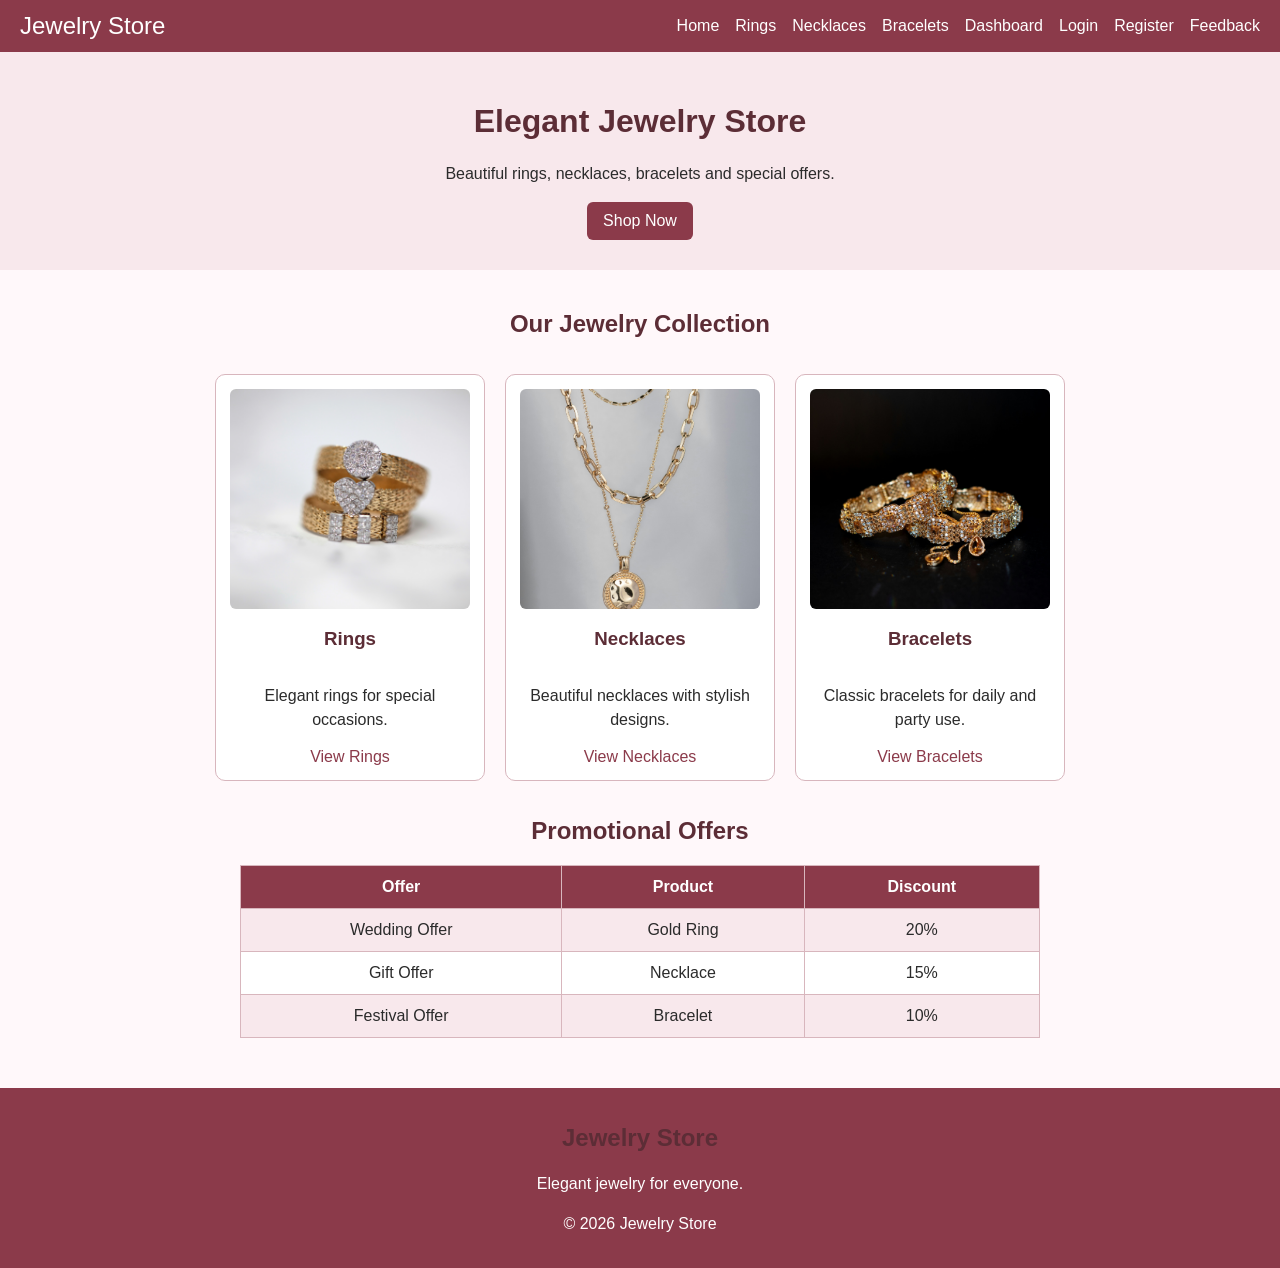
<file: index.html>
<!DOCTYPE html>
<html>
<head>
  <title>Jewelry Store</title>
  <meta name="viewport" content="width=device-width, initial-scale=1.0">
  <link rel="stylesheet" href="cssFile/globalStyles.css">
</head>

<body>

<nav>
  <a href="index.html">Jewelry Store</a>
  <ul>
    <li><a href="index.html">Home</a></li>
    <li><a href="pages/rings.html">Rings</a></li>
    <li><a href="pages/necklaces.html">Necklaces</a></li>
    <li><a href="pages/bracelets.html">Bracelets</a></li>
    <li><a href="pages/dashboard.html">Dashboard</a></li>
    <li><a href="pages/login.html">Login</a></li>
    <li><a href="pages/register.html">Register</a></li>
    <li><a href="pages/contact.html">Feedback</a></li>
  </ul>
</nav>

<div class="header">
  <h1>Elegant Jewelry Store</h1>
  <p>Beautiful rings, necklaces, bracelets and special offers.</p>
  <a class="link-button" href="pages/rings.html">Shop Now</a>
</div>

<div class="page">
  <h2>Our Jewelry Collection</h2>

  <div class="card-container">
    <div class="card">
      <img src="sources/ring1.jpg" alt="Ring">
      <h3>Rings</h3>
      <p>Elegant rings for special occasions.</p>
      <a href="pages/rings.html">View Rings</a>
    </div>

    <div class="card">
      <img src="sources/necklace1.jpg" alt="Necklace">
      <h3>Necklaces</h3>
      <p>Beautiful necklaces with stylish designs.</p>
      <a href="pages/necklaces.html">View Necklaces</a>
    </div>

    <div class="card">
      <img src="sources/bracelet1.jpg" alt="Bracelet">
      <h3>Bracelets</h3>
      <p>Classic bracelets for daily and party use.</p>
      <a href="pages/bracelets.html">View Bracelets</a>
    </div>
  </div>

  <h2>Promotional Offers</h2>

  <div class="table-container">
    <table style="min-width:300px; max-width:800px;">
      <thead>
        <tr>
          <th>Offer</th>
          <th>Product</th>
          <th>Discount</th>
        </tr>
      </thead>

      <tbody>
        <tr>
          <td>Wedding Offer</td>
          <td>Gold Ring</td>
          <td>20%</td>
        </tr>

        <tr>
          <td>Gift Offer</td>
          <td>Necklace</td>
          <td>15%</td>
        </tr>

        <tr>
          <td>Festival Offer</td>
          <td>Bracelet</td>
          <td>10%</td>
        </tr>
      </tbody>
    </table>
  </div>
</div>

<footer>
  <div class="footer-container">
    <div>
      <h2>Jewelry Store</h2>
      <p>Elegant jewelry for everyone.</p>
      <p>© 2026 Jewelry Store</p>
    </div>
  </div>
</footer>

<script src="jsFile/jsFunctions.js"></script>

</body>
</html>
</file>
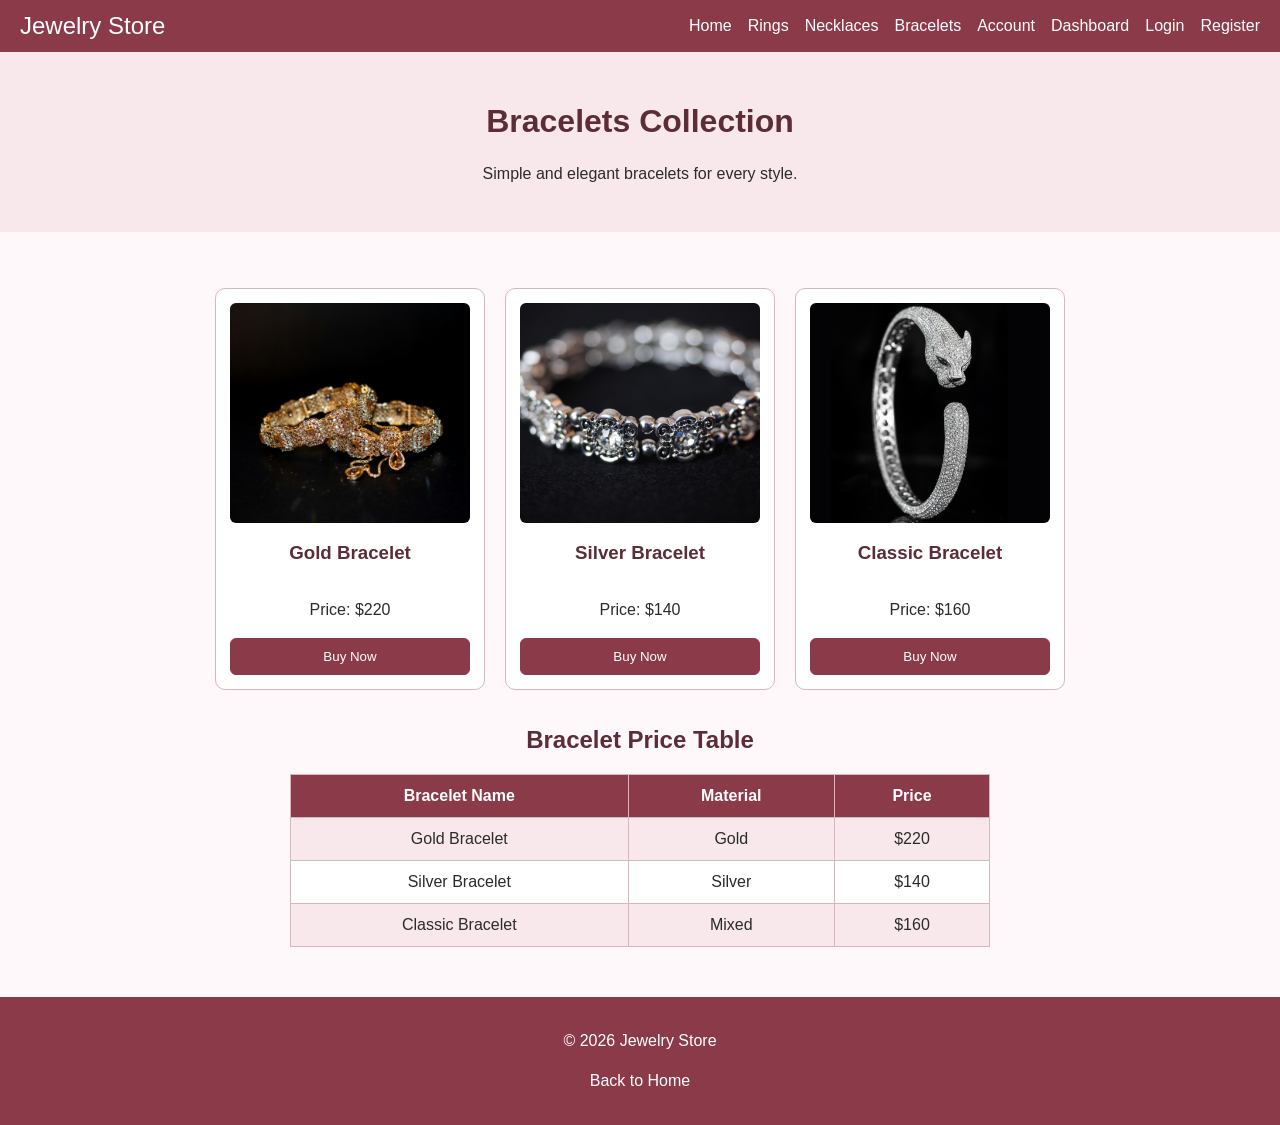
<file: pages/bracelets.html>
<!-- ADDED: bracelets.html -->
<!DOCTYPE html>
<html>
<head>
  <title>Bracelets</title>
  <meta name="viewport" content="width=device-width, initial-scale=1.0">
  <link rel="stylesheet" href="../cssFile/globalStyles.css">
</head>

<body>

<nav>
  <a href="../index.html">Jewelry Store</a>
  <ul>
    <li><a href="../index.html">Home</a></li>
    <li><a href="rings.html">Rings</a></li>
    <li><a href="necklaces.html">Necklaces</a></li>
    <li><a href="bracelets.html">Bracelets</a></li>
    <li><a href="contact.html">Account</a></li>
    <li><a href="dashboard.html">Dashboard</a></li>
<li><a href="login.html">Login</a></li>
<li><a href="register.html">Register</a></li>
  </ul>
</nav>

<div class="header">
  <h1>Bracelets Collection</h1>
  <p>Simple and elegant bracelets for every style.</p>
</div>

<div class="page">
  <div class="card-container">
    <div class="card">
     <img src="../sources/bracelet1.jpg" alt="Gold Bracelet">
      <h3>Gold Bracelet</h3>
      <p>Price: $220</p>
      <!-- CHANGED: JavaScript function added -->
<button class="primary-button medium-button" onclick="showMessage('Gold Bracelet')">Buy Now</button>
    </div>

    <div class="card">
      <img src="../sources/bracelet2.jpg" alt="Silver Bracelet">
      <h3>Silver Bracelet</h3>
      <p>Price: $140</p>
     <!-- CHANGED: JavaScript function added -->
<button class="primary-button medium-button" onclick="showMessage('Silver Bracelet')">Buy Now</button>
    </div>

    <div class="card">
      <img src="../sources/bracelet3.jpg" alt="Classic Bracelet">
      <h3>Classic Bracelet</h3>
      <p>Price: $160</p>
      <!-- CHANGED: JavaScript function added -->
<button class="primary-button medium-button" onclick="showMessage('Classic Bracelet')">Buy Now</button>
    </div>
  </div>

  <h2>Bracelet Price Table</h2>

  <div class="table-container">
    <table style="min-width:300px; max-width:700px;">
      <thead>
        <tr>
          <th>Bracelet Name</th>
          <th>Material</th>
          <th>Price</th>
        </tr>
      </thead>
      <tbody>
        <tr>
          <td>Gold Bracelet</td>
          <td>Gold</td>
          <td>$220</td>
        </tr>
        <tr>
          <td>Silver Bracelet</td>
          <td>Silver</td>
          <td>$140</td>
        </tr>
        <tr>
          <td>Classic Bracelet</td>
          <td>Mixed</td>
          <td>$160</td>
        </tr>
      </tbody>
    </table>
  </div>
</div>

<footer>
  <div class="footer-container">
    <div>
      <p>© 2026 Jewelry Store</p>
      <p><a href="../index.html">Back to Home</a></p>
    </div>
  </div>
</footer>
<!-- ADDED: JavaScript file linked -->
<script src="../jsFile/jsFunctions.js"></script>
</body>
</html>
</file>
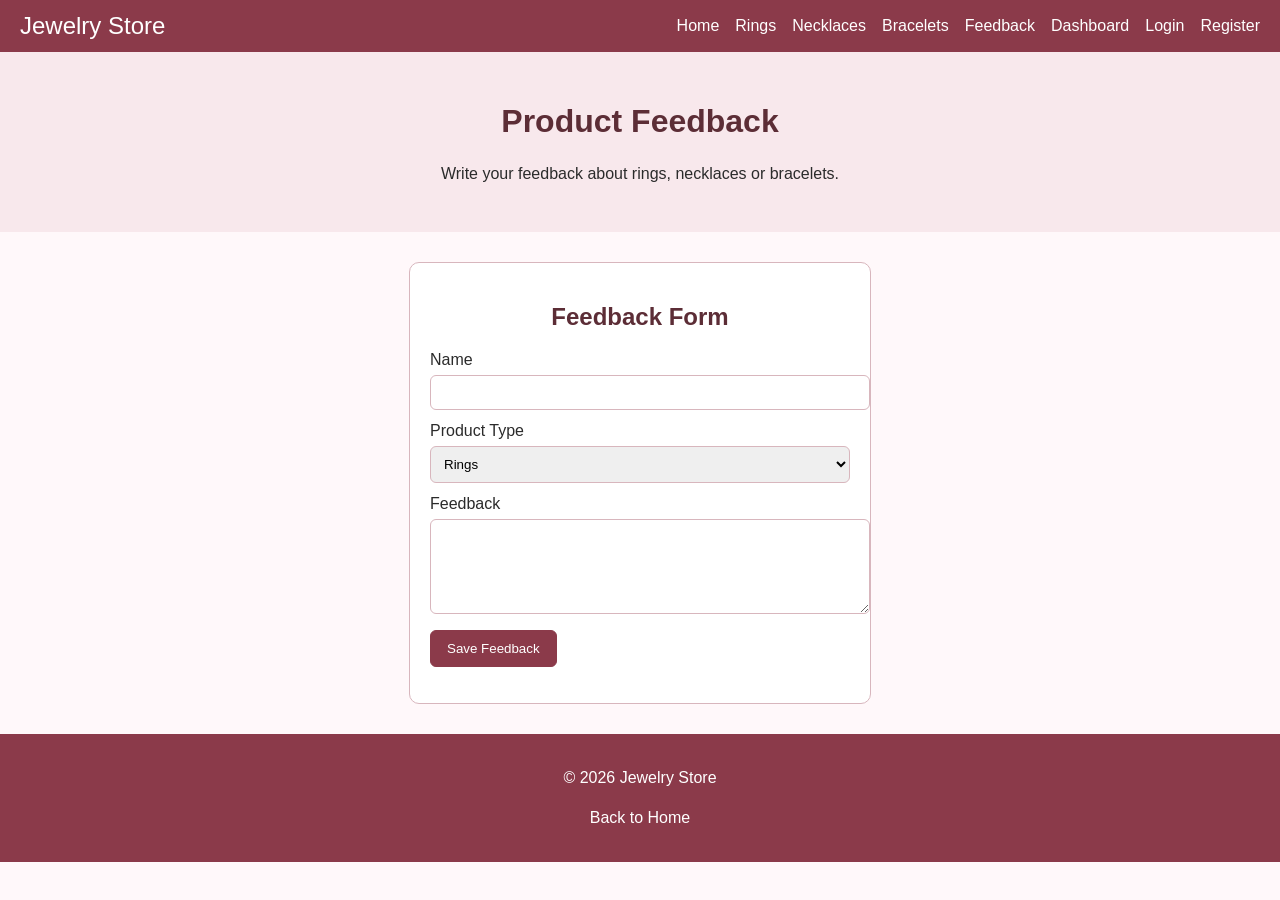
<file: pages/contact.html>
<!-- CHANGED: Account page now only takes product feedback -->
<!DOCTYPE html>
<html>
<head>
  <title>Feedback</title>
  <meta name="viewport" content="width=device-width, initial-scale=1.0">
  <link rel="stylesheet" href="../cssFile/globalStyles.css">
</head>

<body>

<nav>
  <a href="../index.html">Jewelry Store</a>
  <ul>
    <li><a href="../index.html">Home</a></li>
    <li><a href="rings.html">Rings</a></li>
    <li><a href="necklaces.html">Necklaces</a></li>
    <li><a href="bracelets.html">Bracelets</a></li>
    <li><a href="contact.html">Feedback</a></li>
    <li><a href="dashboard.html">Dashboard</a></li>
<li><a href="login.html">Login</a></li>
<li><a href="register.html">Register</a></li>
  </ul>
</nav>

<div class="header">
  <h1>Product Feedback</h1>
  <p>Write your feedback about rings, necklaces or bracelets.</p>
</div>

<div class="form-container">
  <h2>Feedback Form</h2>

  <form>
    <div>
      <label>Name</label>
      <input type="text" id="feedbackName">
    </div>

    <div>
      <label>Product Type</label>
      <select id="feedbackProduct">
        <option>Rings</option>
        <option>Necklaces</option>
        <option>Bracelets</option>
      </select>
    </div>

    <div>
      <label>Feedback</label>
      <textarea id="feedbackMessage" rows="5"></textarea>
    </div>

    <button type="button" class="primary-button medium-button" onclick="saveFeedback()">Save Feedback</button>
  </form>

  <p id="feedbackResult"></p>
</div>

<footer>
  <div class="footer-container">
    <div>
      <p>© 2026 Jewelry Store</p>
      <p><a href="../index.html">Back to Home</a></p>
    </div>
  </div>
</footer>

<!-- ADDED: JavaScript file linked -->
<script src="../jsFile/jsFunctions.js"></script>

</body>
</html>
</file>
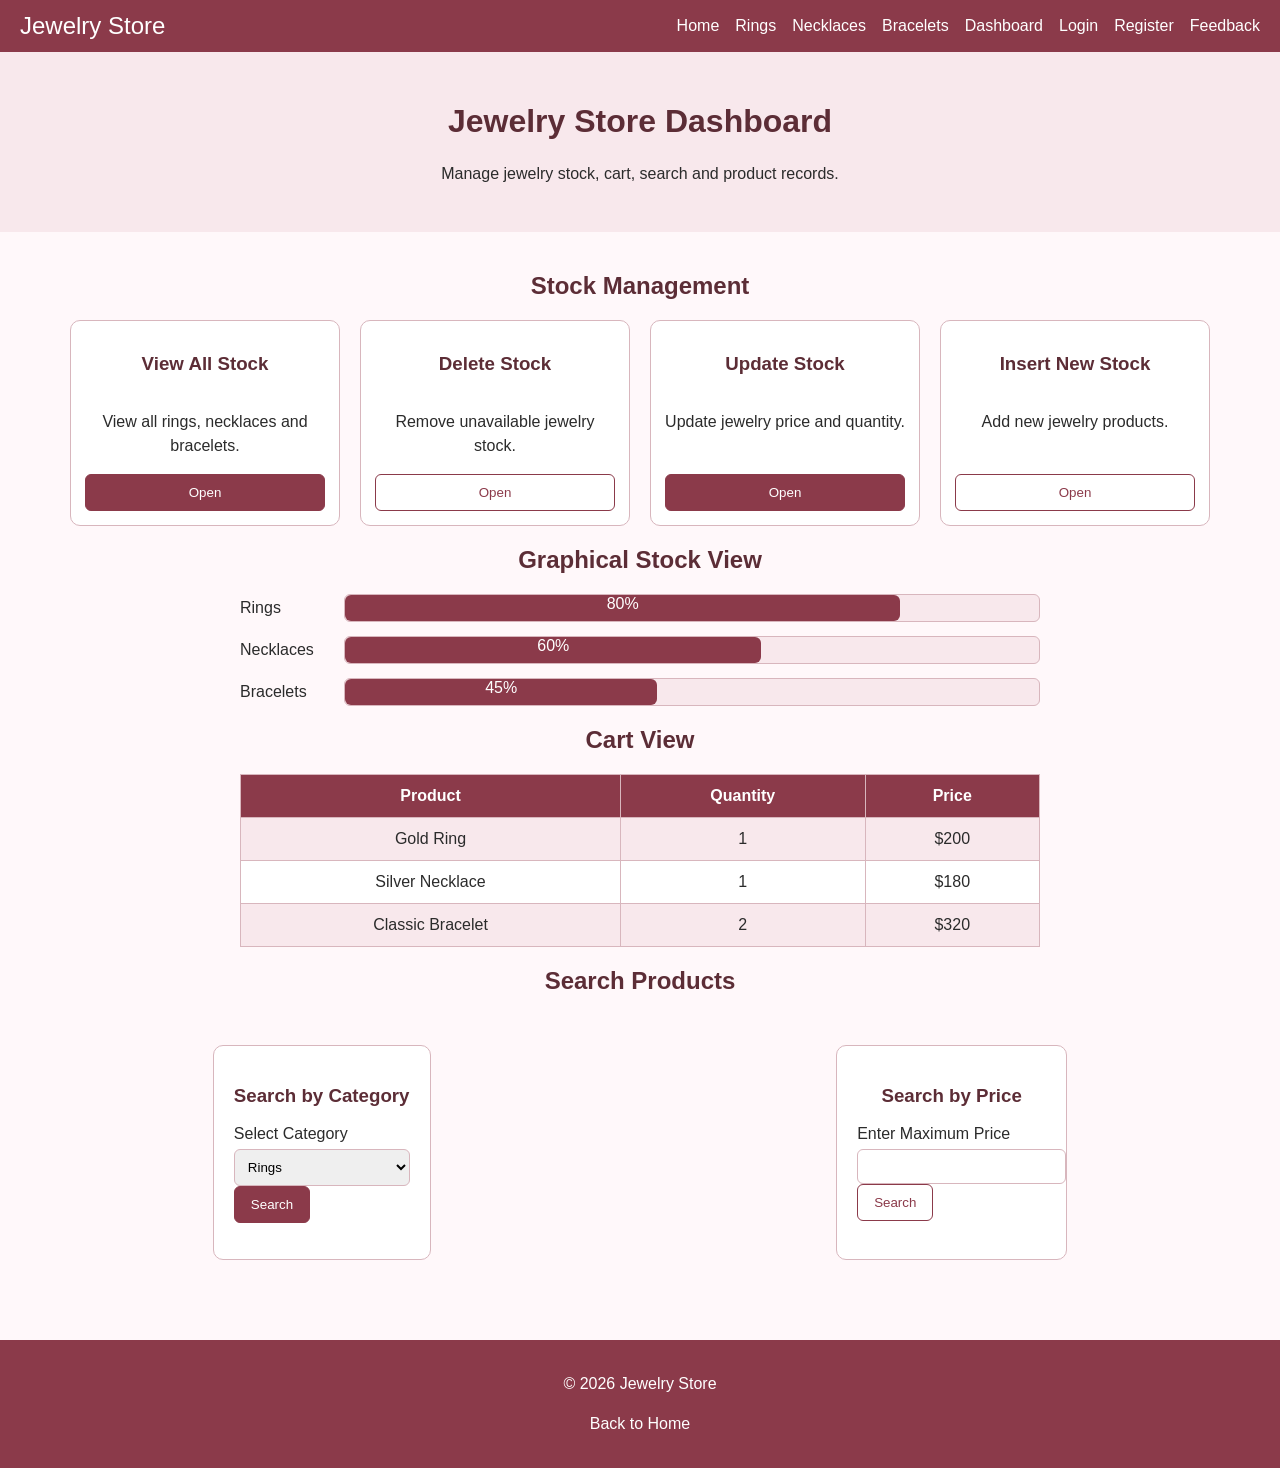
<file: pages/dashboard.html>
<!-- ADDED: Dashboard page -->
<!DOCTYPE html>
<html>
<head>
  <title>Dashboard</title>
  <meta name="viewport" content="width=device-width, initial-scale=1.0">
  <link rel="stylesheet" href="../cssFile/globalStyles.css">
</head>

<body>

<nav>
  <a href="../index.html">Jewelry Store</a>
  <ul>
    <li><a href="../index.html">Home</a></li>
    <li><a href="rings.html">Rings</a></li>
    <li><a href="necklaces.html">Necklaces</a></li>
    <li><a href="bracelets.html">Bracelets</a></li>
    <li><a href="dashboard.html">Dashboard</a></li>
    <li><a href="login.html">Login</a></li>
    <li><a href="register.html">Register</a></li>
    <li><a href="contact.html">Feedback</a></li>
  </ul>
</nav>

<div class="header">
  <h1>Jewelry Store Dashboard</h1>
  <p>Manage jewelry stock, cart, search and product records.</p>
</div>

<div class="page">
  <h2>Stock Management</h2>

  <div class="dashboard-actions">
    <div class="card">
      <h3>View All Stock</h3>
      <p>View all rings, necklaces and bracelets.</p>
      <button class="primary-button medium-button" onclick="showStockAction('View All Stock')">Open</button>
    </div>

    <div class="card">
      <h3>Delete Stock</h3>
      <p>Remove unavailable jewelry stock.</p>
      <button class="outline-button medium-button" onclick="showStockAction('Delete Stock')">Open</button>
    </div>

    <div class="card">
      <h3>Update Stock</h3>
      <p>Update jewelry price and quantity.</p>
      <button class="primary-button medium-button" onclick="showStockAction('Update Stock')">Open</button>
    </div>

    <div class="card">
      <h3>Insert New Stock</h3>
      <p>Add new jewelry products.</p>
      <button class="outline-button medium-button" onclick="showStockAction('Insert New Stock')">Open</button>
    </div>
  </div>
<!-- ADDED: dashboard action result -->
<p id="stockActionResult"></p>
  <h2>Graphical Stock View</h2>

  <div class="stock-graph">
    <div class="stock-row">
      <div class="stock-name">Rings</div>
      <div class="stock-line">
        <div class="stock-fill ring-stock">80%</div>
      </div>
    </div>

    <div class="stock-row">
      <div class="stock-name">Necklaces</div>
      <div class="stock-line">
        <div class="stock-fill necklace-stock">60%</div>
      </div>
    </div>

    <div class="stock-row">
      <div class="stock-name">Bracelets</div>
      <div class="stock-line">
        <div class="stock-fill bracelet-stock">45%</div>
      </div>
    </div>
  </div>

  <h2>Cart View</h2>

  <div class="table-container">
    <table style="min-width:300px; max-width:800px;">
      <thead>
        <tr>
          <th>Product</th>
          <th>Quantity</th>
          <th>Price</th>
        </tr>
      </thead>

      <tbody>
        <tr>
          <td>Gold Ring</td>
          <td>1</td>
          <td>$200</td>
        </tr>

        <tr>
          <td>Silver Necklace</td>
          <td>1</td>
          <td>$180</td>
        </tr>

        <tr>
          <td>Classic Bracelet</td>
          <td>2</td>
          <td>$320</td>
        </tr>
      </tbody>
    </table>
  </div>

  <h2>Search Products</h2>

  <div class="search-section">
    <div class="form-container">
      <h3>Search by Category</h3>

      <div>
        <label>Select Category</label>
        <select id="categorySearch">
          <option>Rings</option>
          <option>Necklaces</option>
          <option>Bracelets</option>
        </select>
      </div>

      <button class="primary-button medium-button" onclick="searchByCategory()">Search</button>
      <p id="categoryResult"></p>
    </div>

    <div class="form-container">
      <h3>Search by Price</h3>

      <div>
        <label>Enter Maximum Price</label>
        <input type="number" id="priceSearch">
      </div>

      <button class="outline-button medium-button" onclick="searchByPrice()">Search</button>
      <p id="priceResult"></p>
    </div>
  </div>
</div>

<footer>
  <div class="footer-container">
    <div>
      <p>© 2026 Jewelry Store</p>
      <p><a href="../index.html">Back to Home</a></p>
    </div>
  </div>
</footer>

<script src="../jsFile/jsFunctions.js"></script>

</body>
</html>
</file>
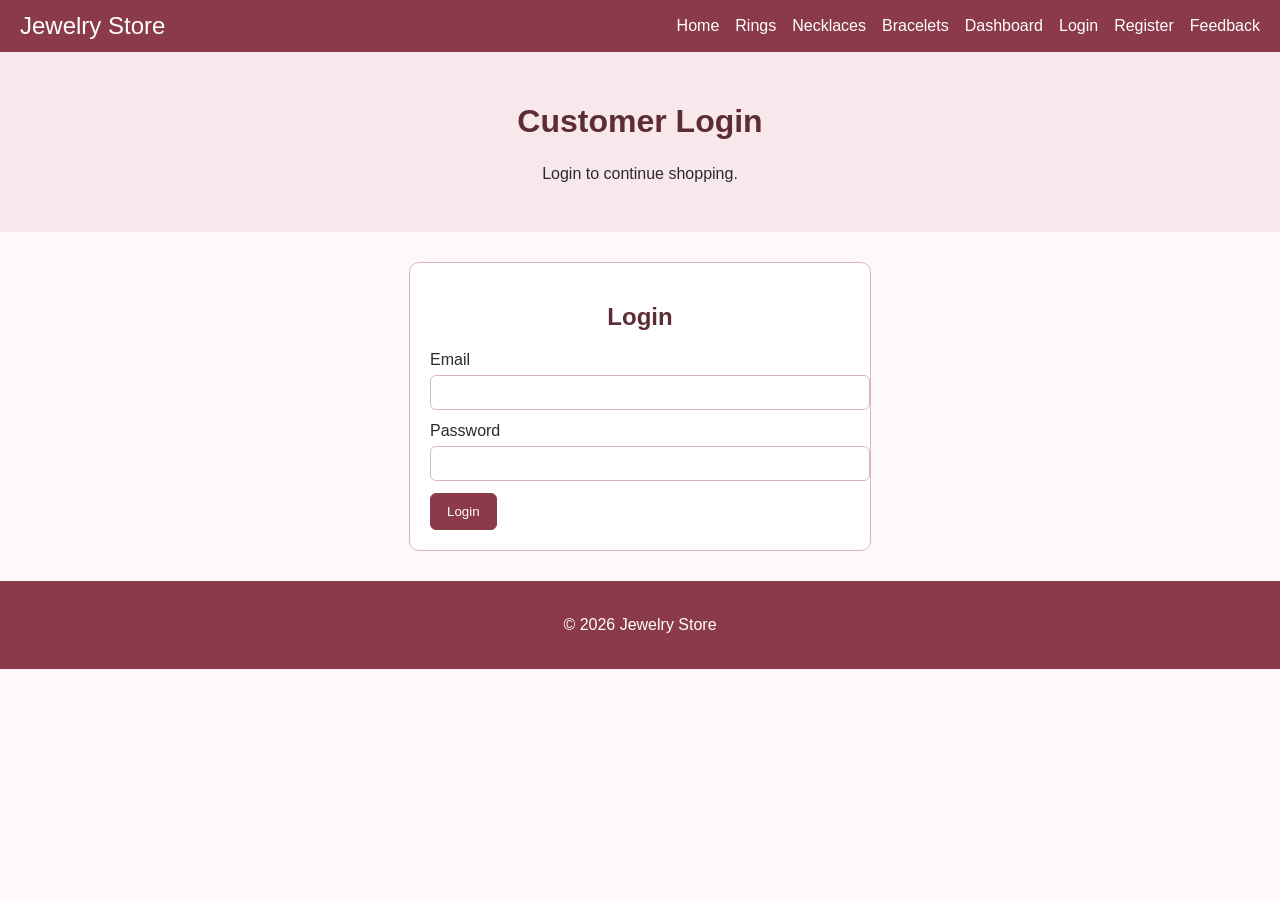
<file: pages/login.html>
<!-- ADDED: Login page -->
<!DOCTYPE html>
<html>
<head>
  <title>Login</title>
  <meta name="viewport" content="width=device-width, initial-scale=1.0">
  <link rel="stylesheet" href="../cssFile/globalStyles.css">
</head>

<body>

<nav>
  <a href="../index.html">Jewelry Store</a>
  <ul>
    <li><a href="../index.html">Home</a></li>
    <li><a href="rings.html">Rings</a></li>
    <li><a href="necklaces.html">Necklaces</a></li>
    <li><a href="bracelets.html">Bracelets</a></li>
    <li><a href="dashboard.html">Dashboard</a></li>
    <li><a href="login.html">Login</a></li>
    <li><a href="register.html">Register</a></li>
    <li><a href="contact.html">Feedback</a></li>
  </ul>
</nav>

<div class="header">
  <h1>Customer Login</h1>
  <p>Login to continue shopping.</p>
</div>

<div class="form-container">
  <h2>Login</h2>

  <form>
    <div>
      <label>Email</label>
      <input type="email" id="loginEmail">
    </div>

    <div>
      <label>Password</label>
      <input type="password" id="loginPassword">
    </div>

    <button type="button" class="primary-button medium-button" onclick="loginPageUser()">Login</button>
  </form>
</div>

<footer>
  <div class="footer-container">
    <div>
      <p>© 2026 Jewelry Store</p>
    </div>
  </div>
</footer>

<script src="../jsFile/jsFunctions.js"></script>

</body>
</html>
</file>
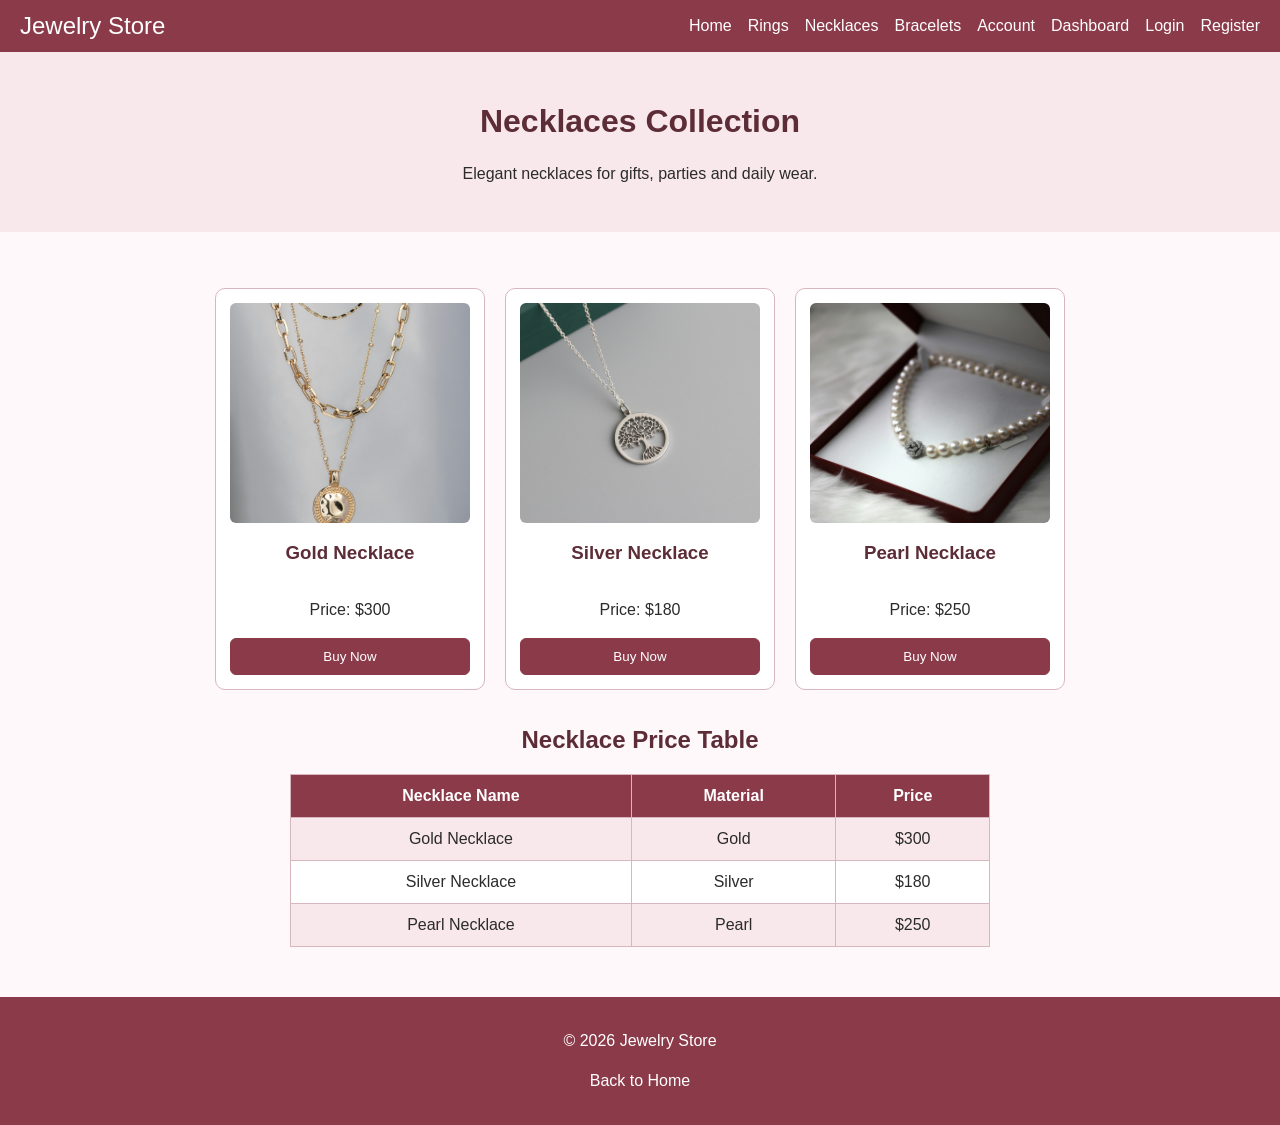
<file: pages/necklaces.html>
<!-- ADDED: necklaces.html -->
<!DOCTYPE html>
<html>
<head>
  <title>Necklaces</title>
  <meta name="viewport" content="width=device-width, initial-scale=1.0">
  <link rel="stylesheet" href="../cssFile/globalStyles.css">
</head>

<body>

<nav>
  <a href="../index.html">Jewelry Store</a>
  <ul>
    <li><a href="../index.html">Home</a></li>
    <li><a href="rings.html">Rings</a></li>
    <li><a href="necklaces.html">Necklaces</a></li>
    <li><a href="bracelets.html">Bracelets</a></li>
    <li><a href="contact.html">Account</a></li>
    <li><a href="dashboard.html">Dashboard</a></li>
<li><a href="login.html">Login</a></li>
<li><a href="register.html">Register</a></li>
  </ul>
</nav>

<div class="header">
  <h1>Necklaces Collection</h1>
  <p>Elegant necklaces for gifts, parties and daily wear.</p>
</div>

<div class="page">
  <div class="card-container">
    <div class="card">
     <img src="../sources/necklace1.jpg" alt="Gold Necklace">
      <h3>Gold Necklace</h3>
      <p>Price: $300</p>
  <!-- CHANGED: JavaScript function added -->
<button class="primary-button medium-button" onclick="showMessage('Gold Necklace')">Buy Now</button>
    </div>

    <div class="card">
   <img src="../sources/necklace2.jpg" alt="Silver Necklace">
      <h3>Silver Necklace</h3>
      <p>Price: $180</p>
      <!-- CHANGED: JavaScript function added -->
<button class="primary-button medium-button" onclick="showMessage('Silver Necklace')">Buy Now</button>
    </div>

    <div class="card">
      <img src="../sources/necklace3.jpg" alt="Pearl Necklace">
      <h3>Pearl Necklace</h3>
      <p>Price: $250</p>
     <!-- CHANGED: JavaScript function added -->
<button class="primary-button medium-button" onclick="showMessage('Pearl Necklace')">Buy Now</button>
    </div>
  </div>

  <h2>Necklace Price Table</h2>

  <div class="table-container">
    <table style="min-width:300px; max-width:700px;">
      <thead>
        <tr>
          <th>Necklace Name</th>
          <th>Material</th>
          <th>Price</th>
        </tr>
      </thead>
      <tbody>
        <tr>
          <td>Gold Necklace</td>
          <td>Gold</td>
          <td>$300</td>
        </tr>
        <tr>
          <td>Silver Necklace</td>
          <td>Silver</td>
          <td>$180</td>
        </tr>
        <tr>
          <td>Pearl Necklace</td>
          <td>Pearl</td>
          <td>$250</td>
        </tr>
      </tbody>
    </table>
  </div>
</div>

<footer>
  <div class="footer-container">
    <div>
      <p>© 2026 Jewelry Store</p>
      <p><a href="../index.html">Back to Home</a></p>
    </div>
  </div>
</footer>
<!-- ADDED: JavaScript file linked -->
<script src="../jsFile/jsFunctions.js"></script>
</body>
</html>
</file>
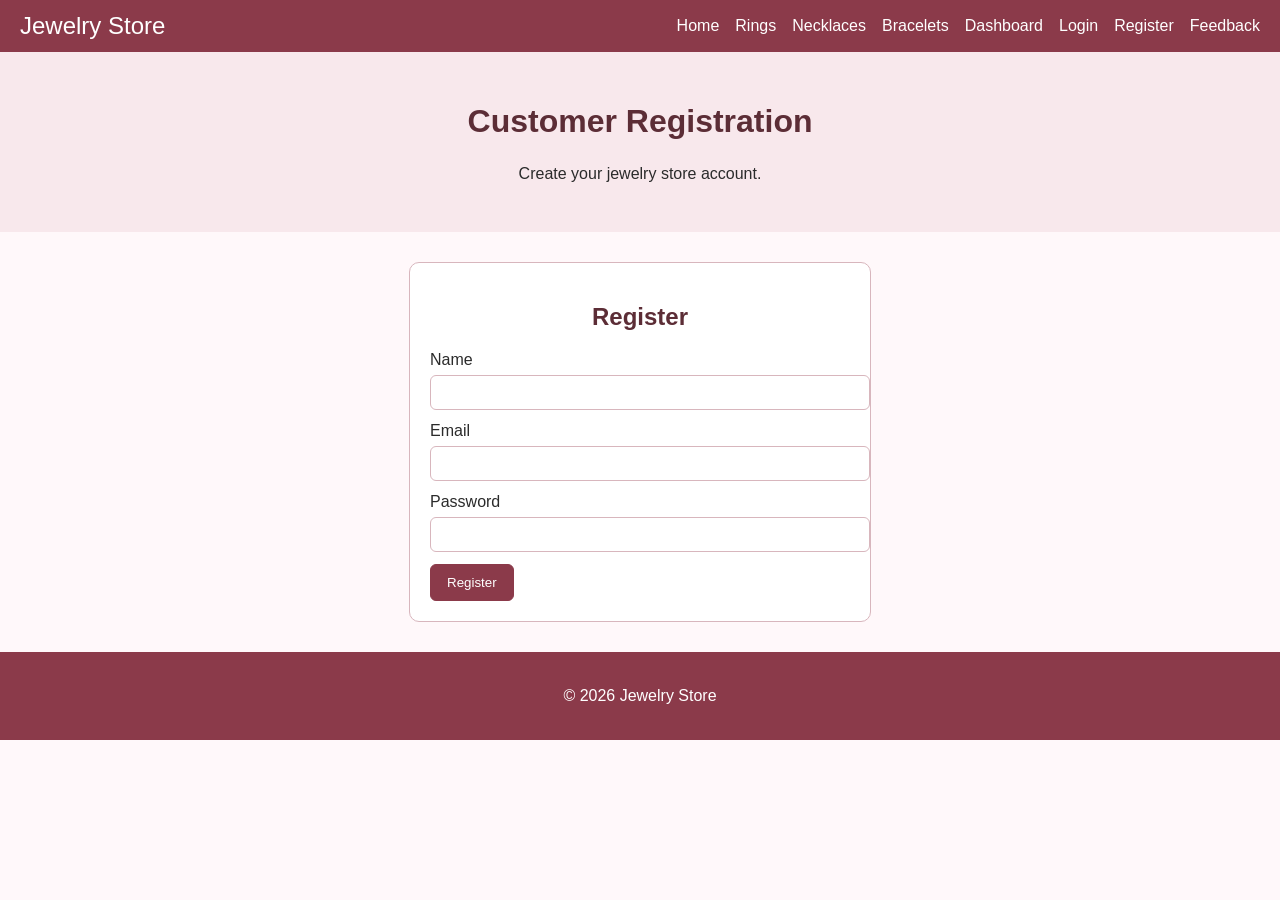
<file: pages/register.html>
<!-- ADDED: Register page -->
<!DOCTYPE html>
<html>
<head>
  <title>Register</title>
  <meta name="viewport" content="width=device-width, initial-scale=1.0">
  <link rel="stylesheet" href="../cssFile/globalStyles.css">
</head>

<body>

<nav>
  <a href="../index.html">Jewelry Store</a>
  <ul>
    <li><a href="../index.html">Home</a></li>
    <li><a href="rings.html">Rings</a></li>
    <li><a href="necklaces.html">Necklaces</a></li>
    <li><a href="bracelets.html">Bracelets</a></li>
    <li><a href="dashboard.html">Dashboard</a></li>
    <li><a href="login.html">Login</a></li>
    <li><a href="register.html">Register</a></li>
    <li><a href="contact.html">Feedback</a></li>
  </ul>
</nav>

<div class="header">
  <h1>Customer Registration</h1>
  <p>Create your jewelry store account.</p>
</div>

<div class="form-container">
  <h2>Register</h2>

  <form>
    <div>
      <label>Name</label>
      <input type="text" id="registerName">
    </div>

    <div>
      <label>Email</label>
      <input type="email" id="registerEmail">
    </div>

    <div>
      <label>Password</label>
      <input type="password" id="registerPassword">
    </div>

    <button type="button" class="primary-button medium-button" onclick="registerPageUser()">Register</button>
  </form>
</div>

<footer>
  <div class="footer-container">
    <div>
      <p>© 2026 Jewelry Store</p>
    </div>
  </div>
</footer>

<script src="../jsFile/jsFunctions.js"></script>

</body>
</html>
</file>
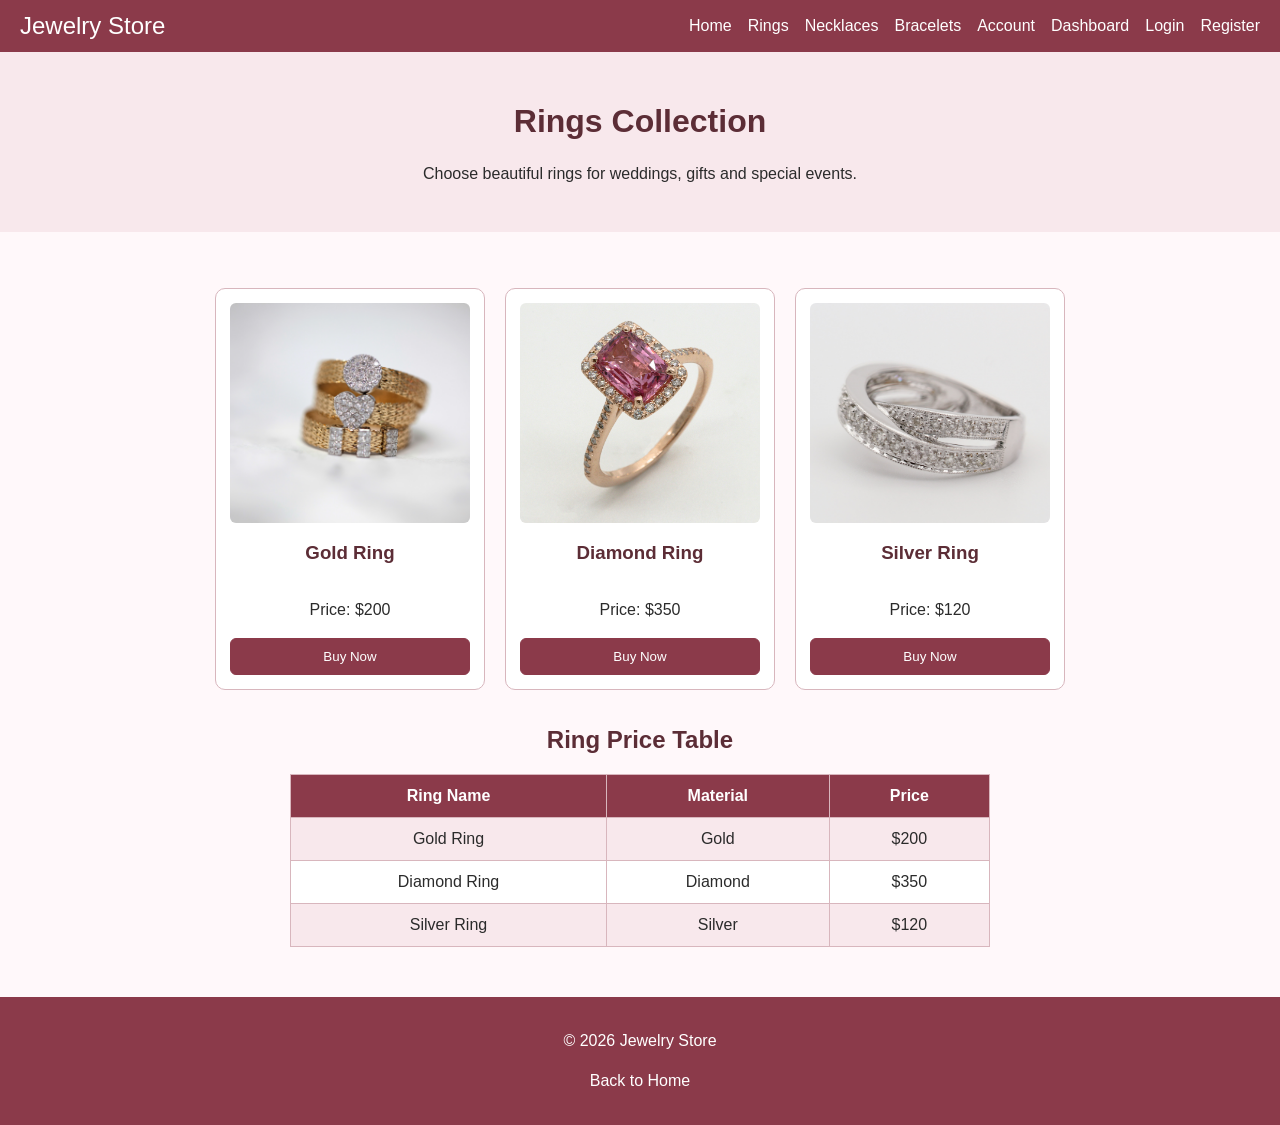
<file: pages/rings.html>
<!-- ADDED: rings.html -->
<!DOCTYPE html>
<html>
<head>
  <title>Rings</title>
  <meta name="viewport" content="width=device-width, initial-scale=1.0">
  <link rel="stylesheet" href="../cssFile/globalStyles.css">
</head>

<body>

<nav>
  <a href="../index.html">Jewelry Store</a>
  <ul>
    <li><a href="../index.html">Home</a></li>
    <li><a href="rings.html">Rings</a></li>
    <li><a href="necklaces.html">Necklaces</a></li>
    <li><a href="bracelets.html">Bracelets</a></li>
    <li><a href="contact.html">Account</a></li>
    <li><a href="dashboard.html">Dashboard</a></li>
<li><a href="login.html">Login</a></li>
<li><a href="register.html">Register</a></li>
  </ul>
</nav>

<div class="header">
  <h1>Rings Collection</h1>
  <p>Choose beautiful rings for weddings, gifts and special events.</p>
</div>

<div class="page">
  <div class="card-container">
    <div class="card">
      <!-- CHANGED: first ring image -->
<img src="../sources/ring1.jpg" alt="Gold Ring">
      <h3>Gold Ring</h3>
      <p>Price: $200</p>
      <!-- CHANGED: JavaScript function added -->
<button class="primary-button medium-button" onclick="showMessage('Gold Ring')">Buy Now</button>
    </div>

    <div class="card">
     <!-- CHANGED: second ring image -->
<img src="../sources/ring2.jpg" alt="Diamond Ring">
      <h3>Diamond Ring</h3>
      <p>Price: $350</p>
 <!-- CHANGED: JavaScript function added -->
<button class="primary-button medium-button" onclick="showMessage('Diamond Ring')">Buy Now</button>
    </div>

    <div class="card">
      <!-- CHANGED: third ring image -->
<img src="../sources/ring3.jpg" alt="Silver Ring">
      <h3>Silver Ring</h3>
      <p>Price: $120</p>
    <!-- CHANGED: JavaScript function added -->
<button class="primary-button medium-button" onclick="showMessage('Silver Ring')">Buy Now</button>
    </div>
  </div>

  <h2>Ring Price Table</h2>

  <div class="table-container">
    <table style="min-width:300px; max-width:700px;">
      <thead>
        <tr>
          <th>Ring Name</th>
          <th>Material</th>
          <th>Price</th>
        </tr>
      </thead>
      <tbody>
        <tr>
          <td>Gold Ring</td>
          <td>Gold</td>
          <td>$200</td>
        </tr>
        <tr>
          <td>Diamond Ring</td>
          <td>Diamond</td>
          <td>$350</td>
        </tr>
        <tr>
          <td>Silver Ring</td>
          <td>Silver</td>
          <td>$120</td>
        </tr>
      </tbody>
    </table>
  </div>
</div>

<footer>
  <div class="footer-container">
    <div>
      <p>© 2026 Jewelry Store</p>
      <p><a href="../index.html">Back to Home</a></p>
    </div>
  </div>
</footer>
<script src="../jsFile/jsFunctions.js"></script>
</body>
</html>
</file>
<file: cssFile/globalStyles.css>
/* ADDED: globalStyles.css */

:root {
  --brand-primary-color: #8b3a4a;
  --brand-secondary-color: #f8e8ec;
  --brand-accent-color: #c89b3c;
  --bg-main: #fff8fa;
  --bg-card: #ffffff;
  --text-primary-color: #2b2b2b;
  --text-secondary-color: #5c2d36;
  --border-primary-color: #d8b6bd;
  --border-focus-color: #c89b3c;
  --radius-sm: 6px;
  --radius-md: 10px;
}

body {
  margin: 0;
  font-family: Arial, sans-serif;
  background: var(--bg-main);
  color: var(--text-primary-color);
}

h1, h2, h3 {
  text-align: center;
  color: var(--text-secondary-color);
}

p {
  line-height: 1.5;
}

button {
  background: var(--brand-primary-color);
  color: white;
  border: 1px solid var(--brand-primary-color);
  padding: 10px 16px;
  border-radius: var(--radius-sm);
}

button:hover {
  background: var(--brand-accent-color);
}

.link-button {
  display: inline-block;
  background: var(--brand-primary-color);
  color: white;
  text-decoration: none;
  padding: 10px 16px;
  border-radius: var(--radius-sm);
}

.link-button:hover {
  background: var(--brand-accent-color);
}

nav {
  display: flex;
  justify-content: space-between;
  align-items: center;
  background: var(--brand-primary-color);
  padding: 12px 20px;
}

nav > a {
  color: white;
  font-size: 24px;
  text-decoration: none;
}

nav ul {
  display: flex;
  list-style: none;
  gap: 16px;
  margin: 0;
  padding: 0;
}

nav a {
  color: white;
  text-decoration: none;
}

nav a:hover {
  color: var(--brand-accent-color);
}

.header {
  text-align: center;
  padding: 30px 10px;
  background: var(--brand-secondary-color);
}

.page {
  padding: 20px;
}

.card-container {
  display: flex;
  flex-wrap: wrap;
  justify-content: center;
  gap: 20px;
  margin: 36px 12px;
}

.card {
  display: flex;
  flex-direction: column;
  width: 240px;
  background: var(--bg-card);
  border: 1px solid var(--border-primary-color);
  border-radius: var(--radius-md);
  padding: 14px;
  text-align: center;
}

.card:hover {
  border-color: var(--brand-primary-color);
}

.card img {
  width: 100%;
  height: 220px;
  object-fit: cover;
  border-radius: var(--radius-sm);
}

.card a {
  color: var(--brand-primary-color);
  text-decoration: none;
}

.card a:hover {
  color: var(--brand-accent-color);
}

.form-container {
  max-width: 420px;
  margin: 30px auto;
  background: white;
  border: 1px solid var(--border-primary-color);
  padding: 20px;
  border-radius: var(--radius-md);
}

form div {
  margin-bottom: 12px;
}

label {
  display: block;
  margin-bottom: 6px;
}

input, textarea, select {
  width: 100%;
  padding: 9px;
  border: 1px solid var(--border-primary-color);
  border-radius: var(--radius-sm);
}

input:focus, textarea:focus, select:focus {
  border-color: var(--border-focus-color);
}

.table-container {
  width: 100%;
  overflow-x: auto;
  margin-top: 20px;
}

table {
  width: 100%;
  border-collapse: collapse;
  margin: 0 auto;
  background: white;
}

table thead {
  background: var(--brand-primary-color);
  color: white;
}

table th, table td {
  padding: 12px;
  border: 1px solid var(--border-primary-color);
  text-align: center;
}

table tbody tr:nth-child(odd) {
  background: var(--brand-secondary-color);
}

table tbody tr:nth-child(even) {
  background: white;
}

table tbody tr:hover {
  background: #f3d9df;
}

footer {
  background: var(--brand-primary-color);
  color: white;
  text-align: center;
  padding: 16px;
  margin-top: 30px;
}

.footer-container {
  display: flex;
  justify-content: center;
}

footer a {
  color: white;
  text-decoration: none;
}

footer a:hover {
  color: var(--brand-accent-color);
}

@media (max-width: 768px) {
  nav {
    flex-direction: column;
  }

  nav ul {
    flex-direction: column;
    text-align: center;
    margin-top: 10px;
  }
  
.card {
  display: flex;
  flex-direction: column;
  justify-content: space-between;
  width: 240px;
  min-height: 430px;
  background: var(--bg-card);
  border: 1px solid var(--border-primary-color);
  border-radius: var(--radius-md);
  padding: 14px;
  text-align: center;
}
  

  .footer-container {
    flex-direction: column;
  }
}
/* ADDED: Button type and size system required by assignment */
.primary-button {
  background: var(--brand-primary-color);
  color: white;
}

.outline-button {
  background: white;
  color: var(--brand-primary-color);
  border: 1px solid var(--brand-primary-color);
}

.medium-button {
  padding: 10px 16px;
}

.small-button {
  padding: 7px 12px;
}

.tiny-button {
  padding: 5px 8px;
  font-size: 12px;
}
/* CHANGED: button stays aligned at bottom of card */
.card button {
  margin-top: auto;
}
/* ADDED: Dashboard and search sections */

.dashboard-actions {
  display: flex;
  flex-wrap: wrap;
  justify-content: center;
  gap: 20px;
}

.search-section {
  display: flex;
  flex-wrap: wrap;
  justify-content: center;
  gap: 20px;
}

.stock-graph {
  max-width: 800px;
  margin: 20px auto;
}

.stock-row {
  display: flex;
  align-items: center;
  margin-bottom: 14px;
}

.stock-name {
  width: 120px;
}

.stock-line {
  width: 100%;
  background: var(--brand-secondary-color);
  border: 1px solid var(--border-primary-color);
  border-radius: var(--radius-sm);
}

.stock-fill {
  height: 26px;
  background: var(--brand-primary-color);
  color: white;
  text-align: center;
  border-radius: var(--radius-sm);
}

.ring-stock {
  width: 80%;
}

.necklace-stock {
  width: 60%;
}

.bracelet-stock {
  width: 45%;
}
</file>
